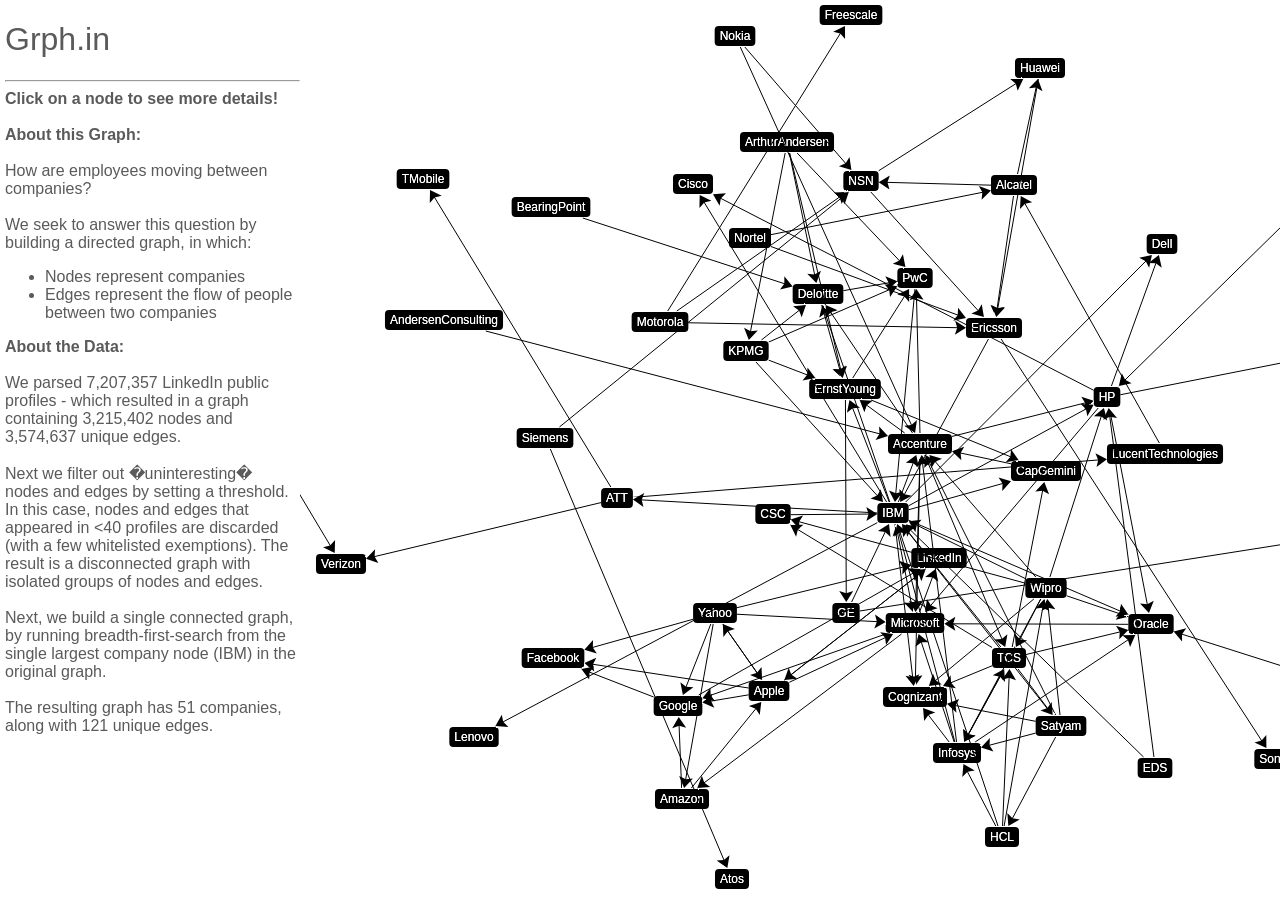
<file: docs/index.html>
<html>
  <head>
    <title>Grph.in</title>
    <link href='assets/grph.css' rel='stylesheet'/>
  </head>
  <body>
    <div id='frame'>
      <div id='body'>
        <div id='panel'>
          <h1>Grph.in</h1>
          <hr/>
          <b>Click on a node to see more details!</b><br/><br/>
          <b>About this Graph:</b><br/><br/>
          How are employees moving between companies?<br/><br/>
          We seek to answer this question by building a directed graph, in which:
          <ul>
          <li>Nodes represent companies</li>
          <li>Edges represent the flow of people between two companies </li>
          </ul>
          <b>About the Data:</b><br/><br/>
          We parsed 7,207,357 LinkedIn public profiles - which resulted in a graph containing 3,215,402 nodes and 3,574,637 unique edges.<br/><br/>
          Next we filter out �uninteresting� nodes and edges by setting a threshold. In this case, nodes and edges that appeared in <40 profiles are discarded (with a few whitelisted exemptions). The result is a disconnected graph with isolated groups of nodes and edges.<br/><br/>
          Next, we build a single connected graph, by running breadth-first-search from the single largest company node (IBM) in the original graph.<br/><br/>
          The resulting graph has 51 companies, along with 121 unique edges.<br/><br/>
        </div>
        <div id='content'>
          <canvas id='viewport'></canvas>
        </div>
      </div>
    </div>
    <script src='assets/jquery-1.8.2.min.js'></script>
    <script src='assets/arbor.js'></script>
    <script src='assets/arbor-graphics.js'></script>
    <script src='assets/arbor-tween.js'></script>
    <script src='assets/grph.js'></script>
  </body>
</html>
</file>
<file: docs/assets/grph.css>
body {
  color: rgb(90, 90, 90);
  font-family: 'Helvetica Neue', Helvetica, Arial, sans-serif;
  font-size: 16px;
}
h1 {
  font-size: 32px;
  font-weight: 200;
}
div {
  width:100%;
  height:100%;
  margin: 0px;
}
#panel {
  position: absolute;
  top: 0;
  bottom: 0; 
  left: 5px;
  width: 295px; /*Width of frame div*/
  height: 100%;
  overflow: hidden;
}
#content { 
  position: fixed;
  top: 0; 
  left: 300px;
  right: 0;
  bottom: 0;
  overflow: auto;
}
</file>
